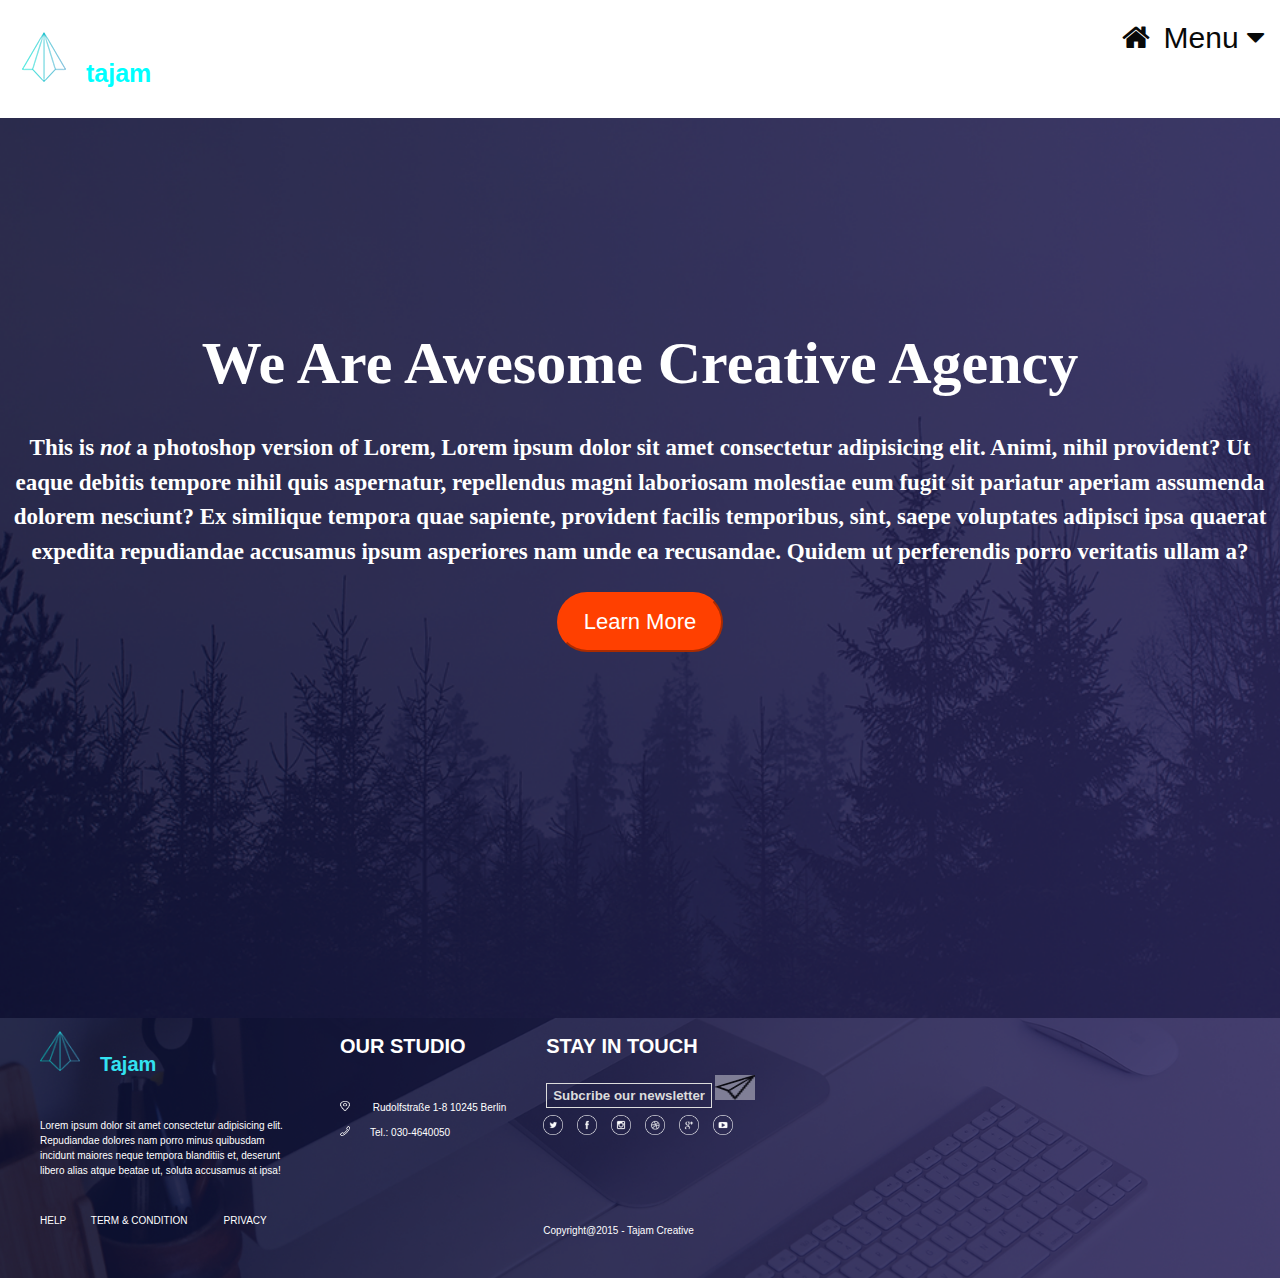
<file: index.html>
<!DOCTYPE html>
<html lang="en">
<head>
    <meta charset="UTF-8">
    <meta http-equiv="X-UA-Compatible" content="IE=edge">
    <meta name="viewport" content="width=device-width, initial-scale=1.0">
    <link rel="stylesheet" href="NavBarstyle.css">
    <link rel="stylesheet" href="headerstyle.css">
    <link rel="stylesheet" href="footer.css">
    <link rel="stylesheet" href="https://cdnjs.cloudflare.com/ajax/libs/font-awesome/4.7.0/css/font-awesome.min.css">
    <link rel="stylesheet" href="style.css">
    <link rel="icon" type="image/x-icon" href="img/logo.png" />
    <div class="navbar">
      
  </div>
    <title>Home Page</title>
</head>
  <body>
    <div class="header" style="background-color: transparent;">
      <a href="#default" class="logo" style="color: aqua;"><img src="./img/logo.png" alt="">tajam</a>
      <div class="header-right">
        
        <div class="dropdown">
          <button class="dropbtn"><i class="fa fa-fw fa-home"></i>&nbsp;Menu
              <i class="fa fa-caret-down"></i>
          </button>
          <div class="dropdown-content">
            <a href="ourstory.html">About</a>
            <a href="Expertise.html">Expertise</a>
            <a href="Teams.html">Teams</a>
            <a href="play2.html">Works</a>
            <a href="contact.html">Contact</a>
           
          </div>
      </div>
        
      </div>
    </div>
          <header>
           
            <div class="covertext">
             <div class="col-lg-10" style="float:none; margin:0 auto;">
                <h1 class="title">We Are Awesome Creative Agency</h1>
                <h3 class="subtitle"><p>This is <em><strong>not</strong></em> a photoshop version of Lorem, Lorem ipsum dolor sit amet consectetur adipisicing elit. Animi, nihil provident? Ut eaque debitis tempore nihil quis aspernatur, repellendus magni laboriosam molestiae eum fugit sit pariatur aperiam assumenda dolorem nesciunt?
                Ex similique tempora quae sapiente, provident facilis temporibus, sint, saepe voluptates adipisci ipsa quaerat expedita repudiandae accusamus ipsum asperiores nam unde ea recusandae. Quidem ut perferendis porro veritatis ullam a?</p></h3>
              </div>
              <div class="col-xs-12 explore">
                <a href="#"><button type="button" class="btn btn-lg explorebtn">Learn More</button></a>
              </div>
          </hgroup>
        </div>
        <div class="overlay"></div>
      </header>
   
      <section class="content">
        <!-----FRANCISCO--->
      <footer>
        
        <div class="footer-paco">
          
          <div class="footer-left">
            <ul>
              <li>
              <h1 id="logo_footer"><img class="icos-footer" src="./img/logo_tajam.png" alt="position">Tajam</h1>
              <br>
              <p>Lorem ipsum dolor sit amet consectetur adipisicing elit. 
                 Repudiandae dolores nam porro minus quibusdam incidunt 
                 maiores neque tempora blanditiis et,
                 deserunt libero alias atque beatae ut, soluta accusamus at ipsa!
              </li>
              <br>
              <p id="link-blanco">HELP &nbsp &nbsp &nbsp &nbsp TERM & CONDITION &nbsp &nbsp &nbsp &nbsp &nbsp &nbsp PRIVACY</a></span></p>
              </li>
            </ul>  
          </div>

          <div class="footer-center">
            <ul>
              <li>
                <h1>OUR STUDIO</h1>
                <br>
              </li>
              <li> 
                <p><img class="icos-footer" src="./img/position-image.png" alt="position"> Rudolfstraße 1-8 10245 Berlin</p>
              </li>   
                <p><img class="icos-footer" src="./img/phone351.png" alt="position">Tel.: 030-4640050</p>
              </li>
            </ul>
          </div>

          <div class="footer-right">

              <div class=footer-right-column1>

                <h1>STAY IN TOUCH</h1>
                <button id="buttoncontact-footer">Subcribe our newsletter</button>
                <img id="flypaper" src="./img/fly_paper.png" alt="fly paper">
              </div>

              <div class=footer-right-column2>
                 <ul class="footer-sm">                    
                    <li><a href="https://twitter.com" target="_blank"><img class="icos-footer" src="./img/twitter.png" alt="Twitter"></a></li>
                    <li><a href="https://www.facebook.com" target="_blank"><img class="icos-footer" src="./img/facebook.png" alt="Facebook"></li>
                    <li><a href="ttps://www.instagram.com/" target="_blank"><img class="icos-footer" src="./img/instagram.png" alt="LinkedIn"></a></li>
                    <li><a href="ttps://www.dribbble.com/" target="_blank"><img class="icos-footer" src="./img/dribbble.png" alt="LinkedIn"></a></li>
                    <li><a href="ttps://www.plus.google.com/" target="_blank"><img class="icos-footer" src="./img/gplus.png" alt="LinkedIn"></a></li>
                    <li><a href="ttps://www.youtube.com/" target="_blank"><img class="icos-footer" src="./img/youtube.png" alt="LinkedIn"></a></li>                   
                  </ul>
                  <ul class="copyright">
                    <li><br><br><br><br><br><br>Copyright@2015 - Tajam Creative</li>
                  </ul>   

               </div>
          </div>

       </div>  

    </footer>
     <!----FRANCISCO---->
        
      
     
    

  </body>

</html>
</file>
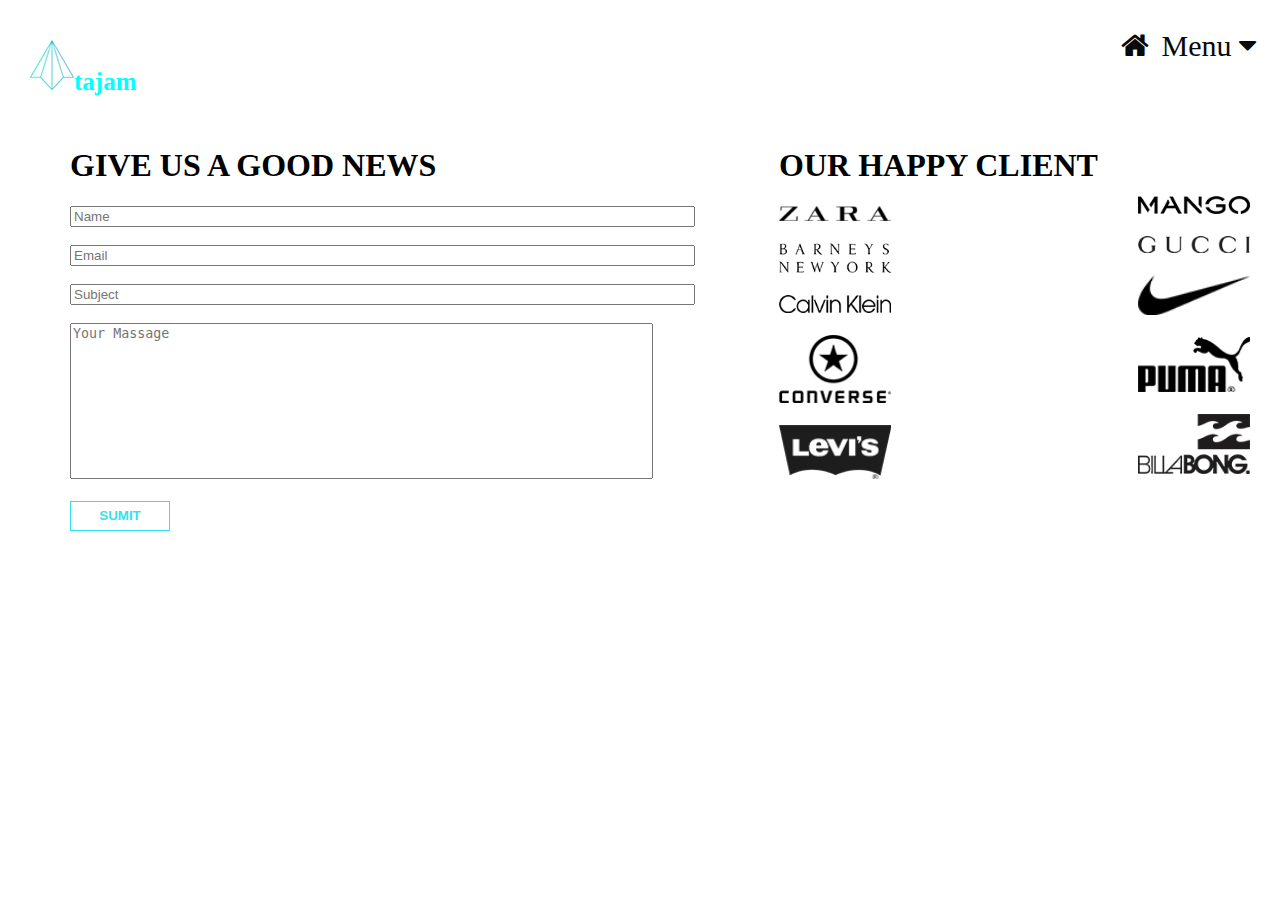
<file: contact.html>
<!DOCTYPE html>
<html lang="en">
<head>
    <meta charset="UTF-8">
    <meta http-equiv="X-UA-Compatible" content="IE=edge">
    <meta name="viewport" content="width=device-width, initial-scale=1.0">
    <title>Contact</title>
    <link rel="stylesheet" href="contact.css">
    <link rel="stylesheet" href="NavBarstyle.css">
    <link rel="stylesheet" href="style.css">
    <link rel="stylesheet" href="https://cdnjs.cloudflare.com/ajax/libs/font-awesome/4.7.0/css/font-awesome.min.css">
    <link rel="icon" type="image/x-icon" href="img/logo.png" />
    <div class="header" style="background-color: transparent;">
      <a href="#default" class="logo" style="color: aqua;"><img src="./img/logo.png" alt="">tajam</a>
      <div class="header-right">
        
        <div class="dropdown">
          <button class="dropbtn"><i class="fa fa-fw fa-home"></i>&nbsp;Menu
              <i class="fa fa-caret-down"></i>
          </button>
          <div class="dropdown-content">
            <a class="active" href="index.html">Home</a>
            <a href="ourstory.html">About</a>
            <a href="Expertise.html">Expertise</a>
            <a href="Teams.html">Teams</a>
            <a href="play2.html">Works</a>
           
          </div>
      </div>
      </div>
      </div>
    
</head>
<body>
   
  <main>
    
    <div class="contact-paco">
          <div class="left-contact">
                <ul class="columnas-left-contact">
                    <li>
                    <h1>GIVE US A GOOD NEWS</h1>
                    </li>
                    <li>
                    <form method=""> 
                        <div class="form-items">
                            <input  type="text" name="name" id="name" placeholder="Name" size="75" />
                        </div>
                        <br>              
                        <div class="form-items">
                            <input  type="email" name="email" id="email" placeholder="Email" size="75" />
                        </div>
                        <br> 
                        <div class="form-items">
                            <input  type="Subject" name="email" id="email" placeholder="Subject" size="75"/>
                        </div>
                        <br> 
                        <div class="form-items">
                            <textarea id="text-area" name="message" id="message" cols="70" rows="10" placeholder="Your Massage"></textarea>
                        </div>
                        <br>          
                        <button id="buttonContact">SUMIT</button>

                        </form>
               </ul>
           </div>
        
       <div class="right-contact">   
            <div class="right-contact1">
                        <ul class="columnas-right-contact">
                            <li>
                            <h1>OUR HAPPY CLIENT</h1>
                            </li>
                        
                            <li>
                                <a href="#" target="_blank"><img src="./img/zara_logo.png" alt="Zara"></a>
                                <br>
                                <br>
                                <a href="#" target="_blank"><img src="./img/barneys_new_york_logo.png" alt="Instagram"></a>
                                <br>
                                <br>
                                <a href="#" target="_blank"><img src="./img/calvin_klein_logo.png" alt="Facebook"></a>
                                <br>
                                <br>
                                <a href="#" target="_blank"><img src="./img/converse_logo.png" alt="LinkedIn"></a>
                                <br>
                                <br>
                                <a href="#" target="_blank"><img src="./img/levis_logo.png" alt="LinkedIn"></a>
                            </li>
                       </ul>
                </div>

                <div class="right-contact2">  
                    <ul class="columnas-right-contact">
                            <li><br><br><br></li>          
                            <li>
                                <a href="#" target="_blank"><img src="./img/logo_of_mango.png" alt="Zara"></a>
                                <br>
                                <br>
                                <a href="#" target="_blank"><img src="./img/gucci_logo.png" alt="Instagram"></a>
                                <br>
                                <br>
                                <a href="#" target="_blank"><img src="./img/logo_nike.png" alt="Facebook"></a>
                                <br>
                                <br>
                                <a href="#" target="_blank"><img src="./img/puma_logo.png" alt="LinkedIn"></a>
                                <br>
                                <br>
                                <a href="#" target="_blank"><img src="./img/billabong.png" alt="LinkedIn"></a>
                            </li>
                        </ul>
                </div>
        </div>      
    </div>
 
 </main>
</body>
</html>
</file>
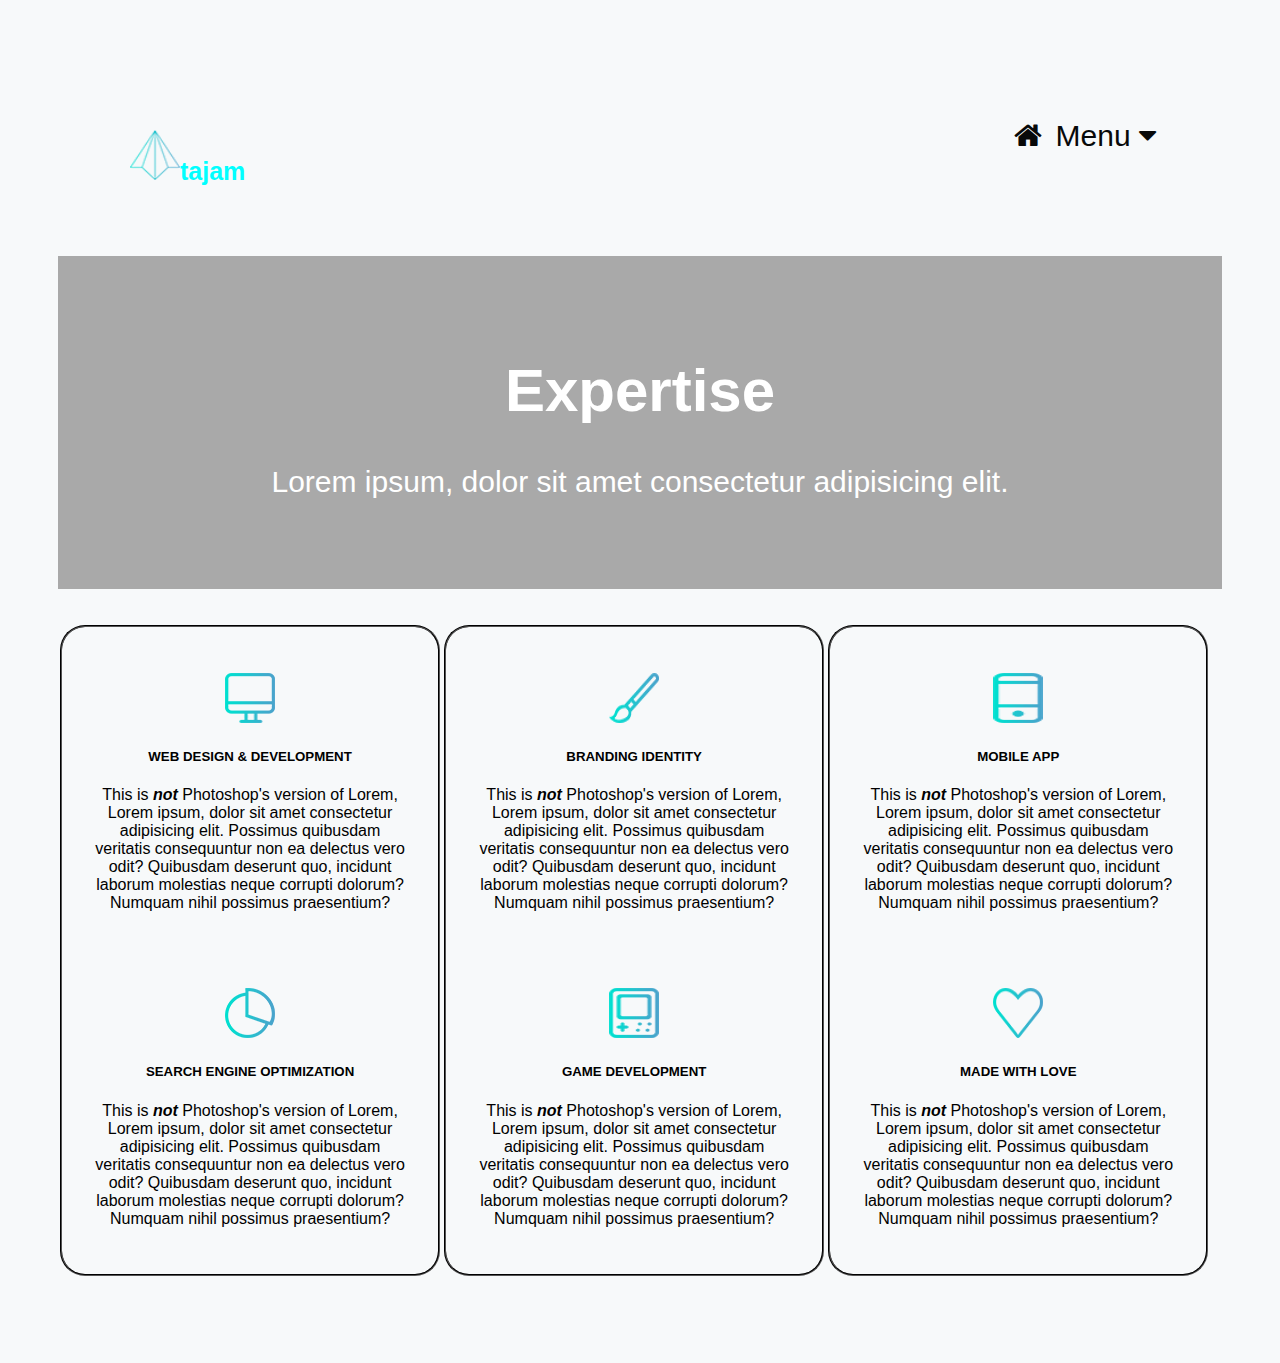
<file: Expertise.html>
<!DOCTYPE html>
<html lang="en">
  <head>
    <meta charset="UTF-8">
    <meta http-equiv="X-UA-Compatible" content="IE=edge">
    <meta name="viewport" content="width=device-width, initial-scale=1.0">
    <link rel="stylesheet" href="NavBarstyle.css">
    <link rel="stylesheet" href="expertise.css">
    <link rel="stylesheet" href="style.css">
    <link rel="stylesheet" href="https://cdnjs.cloudflare.com/ajax/libs/font-awesome/4.7.0/css/font-awesome.min.css">
    <link rel="icon" type="image/x-icon" href="img/logo.png" />
    <div class="header" style="background-color: transparent;">
      <a href="#default" class="logo" style="color: aqua;"><img src="./img/logo.png" alt="">tajam</a>
      <div class="header-right">
        
        <div class="dropdown">
          <button class="dropbtn"><i class="fa fa-fw fa-home"></i>&nbsp;Menu
              <i class="fa fa-caret-down"></i>
          </button>
          <div class="dropdown-content">
            <a class="active" href="index.html">Home</a>
            <a href="ourstory.html">About</a>
            <a href="Teams.html">Teams</a>
            <a href="play2.html">Works</a>
            <a href="contact.html">Contact</a>
           
          </div>
      </div>
        
      </div>
    </div>
    <title>Expertise</title>
    <style>
      
    </style>
</head>
<body >
  <div class="header" style="background-color: darkgrey;">
    <h1>Expertise</h1>
    <p>Lorem ipsum, dolor sit amet consectetur adipisicing elit. </p>
  </div>
  <br>
  
  <br>
  <div class="" >
      <center><div class="left-column">
        <fieldset>
          
            <div class="main-content">
                <center><img src="img/screen.png" alt=""></center>
                <center><h5>WEB DESIGN & DEVELOPMENT</h5></center>
                <P>This is <em><strong>not</strong></em> Photoshop's version of Lorem,
                Lorem ipsum, dolor sit amet consectetur adipisicing elit. Possimus quibusdam veritatis consequuntur non ea delectus vero odit? Quibusdam deserunt quo, incidunt laborum molestias neque corrupti dolorum? Numquam nihil possimus praesentium? </P>
                 
            </div>
            <div class="main-content">
              <center><img src="img/graph.png" alt=""></center>
              <center><h5>SEARCH ENGINE OPTIMIZATION</h5></center>
              <P>This is <em><strong>not</strong></em> Photoshop's version of Lorem,
                Lorem ipsum, dolor sit amet consectetur adipisicing elit. Possimus quibusdam veritatis consequuntur non ea delectus vero odit? Quibusdam deserunt quo, incidunt laborum molestias neque corrupti dolorum? Numquam nihil possimus praesentium? </P>
          </div>
        </fieldset>
        <br>
            
    </div> </center>
    
      <center><div class="middle-column">
        <fieldset>
          <div class="main-content">
            <center><img src="img/pen.png" alt=""></center>
            <center><h5>BRANDING IDENTITY</h5></center>
                <P>This is <em><strong>not</strong></em> Photoshop's version of Lorem,
                  Lorem ipsum, dolor sit amet consectetur adipisicing elit. Possimus quibusdam veritatis consequuntur non ea delectus vero odit? Quibusdam deserunt quo, incidunt laborum molestias neque corrupti dolorum? Numquam nihil possimus praesentium? </P>
          </div>
          <div class="main-content">
            <center><img src="img/gameboy.png" alt=""></center>
            <center><h5>GAME DEVELOPMENT</h5></center>
                <P>This is <em><strong>not</strong></em> Photoshop's version of Lorem,
                  Lorem ipsum, dolor sit amet consectetur adipisicing elit. Possimus quibusdam veritatis consequuntur non ea delectus vero odit? Quibusdam deserunt quo, incidunt laborum molestias neque corrupti dolorum? Numquam nihil possimus praesentium? </P>
          </div>
        </fieldset>
      </div></center>
      <center><div class="right-column">
        <fieldset>
          <div class="main-content">
            <center><img src="img/mobile.png" alt=""></center>
            <center><h5>MOBILE APP</h5></center>
                <P>This is <em><strong>not</strong></em> Photoshop's version of Lorem,
                  Lorem ipsum, dolor sit amet consectetur adipisicing elit. Possimus quibusdam veritatis consequuntur non ea delectus vero odit? Quibusdam deserunt quo, incidunt laborum molestias neque corrupti dolorum? Numquam nihil possimus praesentium? </P>
          </div>
          <div class="main-content">
            <center><img src="img/heart.png" alt=""></center>
            <center><h5>MADE WITH LOVE</h5></center>
                <P>This is <em><strong>not</strong></em> Photoshop's version of Lorem,
                  Lorem ipsum, dolor sit amet consectetur adipisicing elit. Possimus quibusdam veritatis consequuntur non ea delectus vero odit? Quibusdam deserunt quo, incidunt laborum molestias neque corrupti dolorum? Numquam nihil possimus praesentium? </P>
          </div>
        </fieldset>

    </div></center>
  </div>   
  
</body>
</html>
</file>
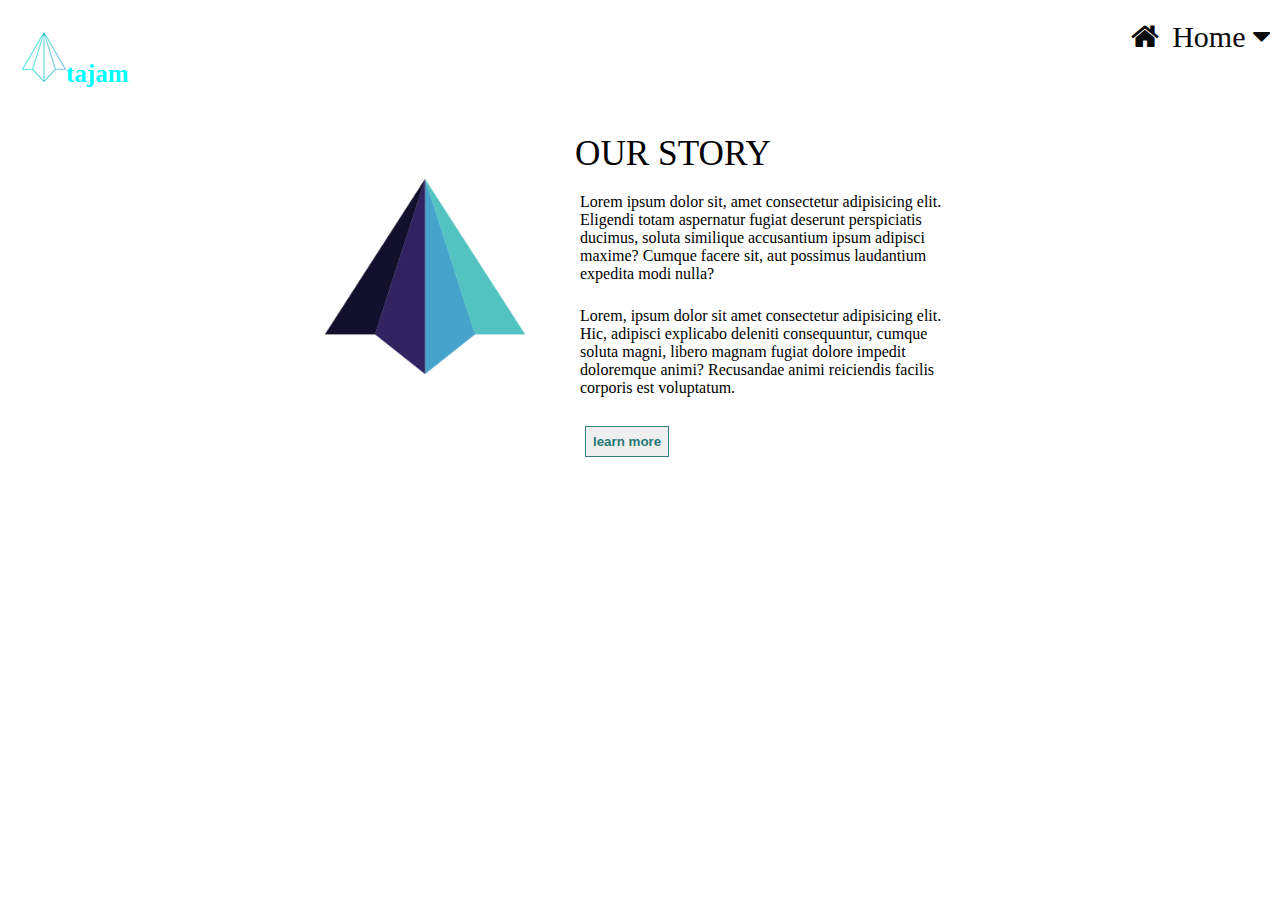
<file: ourstory.html>
<!DOCTYPE html>
<html lang="en">
  <head>
    <meta charset="UTF-8" />
    <meta http-equiv="X-UA-Compatible" content="IE=edge" />
    <meta name="viewport" content="width=device-width, initial-scale=1.0" />
    <title>About</title>
    <link rel="stylesheet" href="ourstory.css" />
    <link rel="stylesheet" href="NavBarstyle.css">
    <link rel="stylesheet" href="style.css">
    <link rel="stylesheet" href="https://cdnjs.cloudflare.com/ajax/libs/font-awesome/4.7.0/css/font-awesome.min.css">
    <link rel="icon" type="image/x-icon" href="img/logo.png" />
    <div class="header" style="background-color: transparent;">
      <a href="#default" class="logo" style="color: aqua;"><img src="./img/logo.png" alt="">tajam</a>
      <div class="header-right">
        
        <div class="dropdown">
          <button class="dropbtn"><i class="fa fa-fw fa-home"></i>&nbsp;Home
              <i class="fa fa-caret-down"></i>
          </button>
          <div class="dropdown-content">
            <a class="active" href="index.html">Menu</a>
            <a href="Expertise.html">Expertise</a>
            <a href="Teams.html">Teams</a>
            <a href="play2.html">Works</a>
            <a href="contact.html">Contact</a>
           
          </div>
      </div>
      </div>
  </head>
  <br><br><br>
  <body>
    <main>
      <section class="story_main">
        <div class="container">
          <div class="our-story">
            <div class="logo">
              <img src="img/logo-big.png" alt="logo" />
            </div>
          </div>
          <div>
            <h1>OUR STORY</h1>
            <p class="para">
              Lorem ipsum dolor sit, amet consectetur adipisicing elit. Eligendi
              totam aspernatur fugiat deserunt perspiciatis ducimus, soluta
              similique accusantium ipsum adipisci maxime? Cumque facere sit,
              aut possimus laudantium expedita modi nulla?
            </p>
            <p class="para">
              Lorem, ipsum dolor sit amet consectetur adipisicing elit. Hic,
              adipisci explicabo deleniti consequuntur, cumque soluta magni,
              libero magnam fugiat dolore impedit doloremque animi? Recusandae
              animi reiciendis facilis corporis est voluptatum.
            </p>
            <div class="button">
              <button class="btn">learn more</button>
            </div>
          </div>
        </div>
      </section>
    </main>
  </body>
</html>
</file>
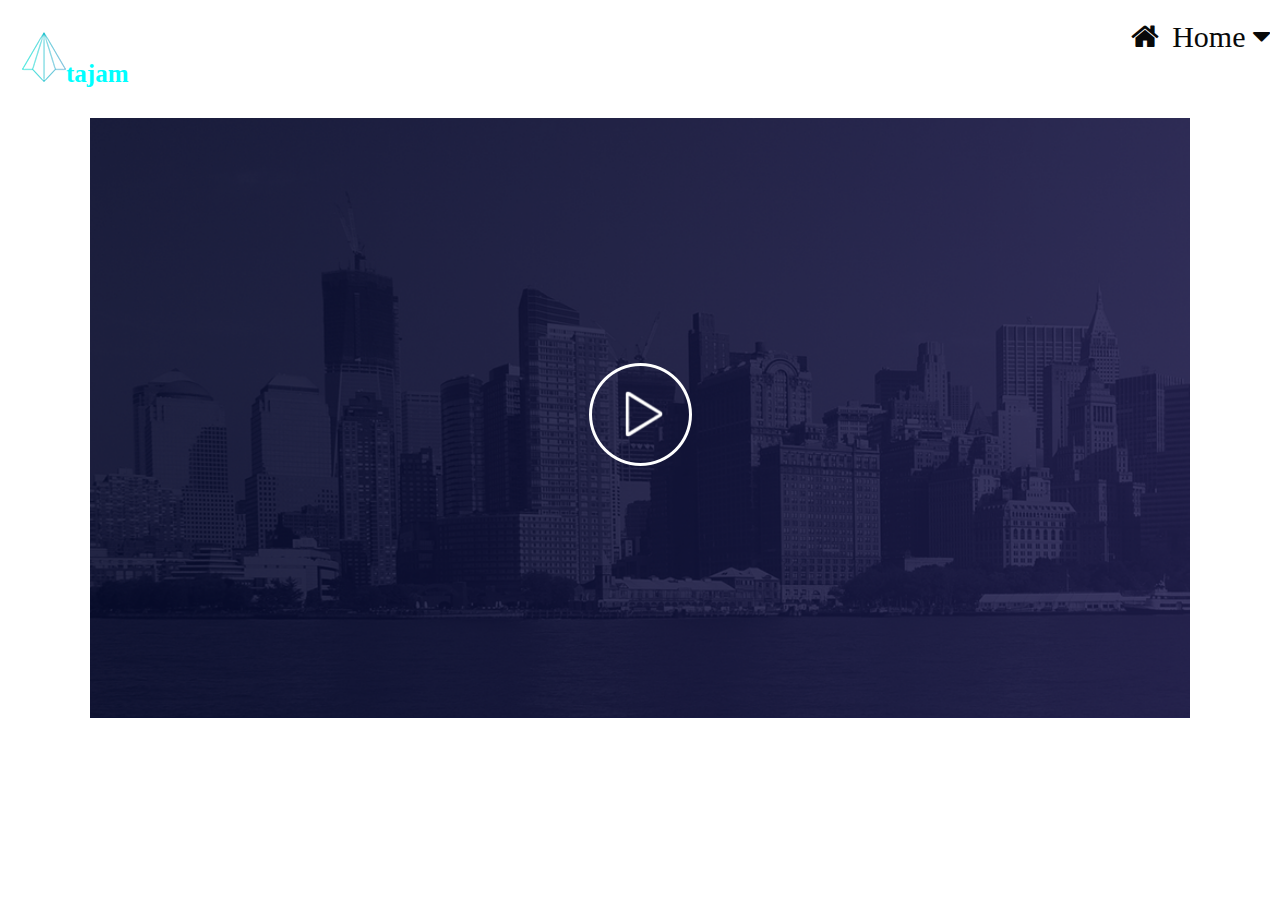
<file: play2.html>
<!DOCTYPE html>
<html lang="en">
<head>
  <meta charset="UTF-8">
  <meta http-equiv="X-UA-Compatible" content="IE=edge">
  <meta name="viewport" content="width=device-width, initial-scale=1.0">
  <title>Watch Play</title>
  <link rel="stylesheet" href="ourstory.css" />
  <link rel="stylesheet" href="NavBarstyle.css">
  <link rel="stylesheet" href="style.css">
  <link rel="stylesheet" href="play2.css">
  <link rel="stylesheet" href="https://cdnjs.cloudflare.com/ajax/libs/font-awesome/4.7.0/css/font-awesome.min.css">
  <link rel="icon" type="image/x-icon" href="img/logo.png" />
  
  <div class="header" style="background-color: transparent;">
    <a href="#default" class="logo" style="color: aqua;"><img src="./img/logo.png" alt="">tajam</a>
    <div class="header-right">
      
      <div class="dropdown">
            <button class="dropbtn"><i class="fa fa-fw fa-home"></i>&nbsp;Home
                <i class="fa fa-caret-down"></i>
            </button>
            <div class="dropdown-content">
              <a class="active" href="index.html">Menu</a>
              <a href="ourstory.html">About</a>
              <a href="Expertise.html">Expertise</a>
              <a href="Teams.html">Teams</a>
              <a href="contact.html">Contact</a>
            </div>
     </div>
    </div> 
  </div>
</head>
<body>
  
  <!-----quickly fix----->
<div class="watch-section">
     <div class="center-video">
      
      <h1><img id="play" src="./img/play.png" alt=""></h1>
           
    </div> 
   
    <!-- <video width="320" height="240" autoplay muted>
        <source src="movie.mp4" type="video/mp4">
        <source src="movie.ogg" type="video/ogg">
      Your browser does not support the video tag.
    </video> 
  
    <iframe width="420" height="315"
      
      src="https://www.youtube.com/embed/tgbNymZ7vqY">
      </iframe>

  -->
</div>

</body>
</html>
</file>
<file: NavBarstyle.css>
.header {
    overflow: hidden;
    background-color: #f1f1f1;
    padding: 20px 10px;
  }
  
 
  .header a {
    float: left;
    color: black;
    text-align: center;
    padding: 12px;
    text-decoration: none;
    font-size: 18px;
    line-height: 25px;
    border-radius: 4px;
  }
  
  
  .header a.logo {
    font-size: 25px;
    font-weight: bold;
  }
  
 
  .header a:hover {
    background-color: #ddd;
    color: black;
  }
  

  .header a.active {
    background-color: dodgerblue;
    color: white;
  }
  

  .header-right {
    float: right;
  }
  
  
  
  @media screen and (max-width: 500px) {
    .header a {
      float: none;
      display: block;
      text-align: left;
    }
    .header-right {
      float: none;
    }
  }
</file>
<file: headerstyle.css>
html, body {
  padding: 0;
  margin: 0;
  height: 100%;
}

html {
  font: 1em/1.5 "Lato", sans-serif;
  -webkit-font-smoothing: antialiased;
  -moz-osx-font-smoothing: grayscale;
  text-rendering: optimizelegibility;
}

body {
  font-size: 1.3em;
}

header {
  height: 100%;
  position: relative;
  overflow: hidden;
  background: url(./img/bgk-header.png) center no-repeat;
  
  background-size: cover;
}
header .content {
  position: absolute;
  top: 0;
  left: 0;
  right: 0;
  bottom: 0;
  z-index: 1;
}
header h1, header h2 {
  margin: 0;
  
}
header h2 {
  text-transform: uppercase;
  margin-top: -.5em;
}
header hgroup {
  -webkit-transform: translate(-50%, -50%);
  -moz-transform: translate(-50%, -50%);
  -ms-transform: translate(-50%, -50%);
  -o-transform: translate(-50%, -50%);
  transform: translate(-50%, -50%);
  display: inline-block;
  text-align: center;
  position: absolute;
  top: 50%;
  left: 50%;
  color: #fff;
  border: 5px solid #fff;
  padding: .5em 3em;
  background-color: rgba(0, 0, 0, 0.2);
  z-index: 2;
}
header .overlay {
  position: absolute;
  top: 0;
  right: 0;
  left: 0;
  bottom: 0;
  background:#333 center no-repeat;
  background-size: cover;
  z-index: 0;
  opacity: 0;  -webkit-filter: blur(4px);
}
img{
  margin-right:20px
}
.site {
  padding: 20em 0;
  text-align: center;
  background-color: #efefef;
  font-size: .8em;
  color: #444;
  position:relative
}
.site a {
  color: #666;
  text-decoration: none;
}
.site a:hover {
  color: #222;
}

.site nav{
  position:absolute;
  top:0;
  left:0;
  background:#222;
  width:100%
}
.site nav a{
  padding:10px 30px;
  font-size:1.3em;
  display:inline-block
}
.site nav a:hover{
  background:#333;
  color:#fff
}
HTML CSS JSResult Skip Results Iframe
EDIT ON
.container-fluid.main{
  position: relative; 
  padding: 0;
}

.navbar-default {
  background-image: none;
  background-color: transparent; 
  border: 0;
  box-shadow: none;
  padding: 10px;
  position: absolute; 
  left: 0;
  right: 0;
  z-index: 10; 
}

.navbar-default .navbar-brand {
  font-family: Verdana;
  color: #ffffff;
  font-size: 20px;
}

.navbar-default .navbar-brand:hover,
.navbar-default .navbar-brand:focus {
  color: #ffffff;
  background-color: transparent;
}

.navbar-default .navbar-nav > li > a {
  color: #ffffff;
}

.navbar-default .navbar-nav > li > a:hover,
.navbar-default .navbar-nav > li > a:focus {
  color: #ffffff;
  background-color: transparent;
}

.navbar-default .navbar-toggle {
  border-color: transparent;
}

.navbar-default .navbar-toggle:hover {
  background-color: transparent;
}

.navbar-default .navbar-toggle:focus {
  background-color: transparent;
}

.navbar-default .navbar-toggle .icon-bar {
  background-color: #ffffff;
}

.carousel .background {
  background-position: center center;
  background-size: 100% 100%;
  background-repeat: no-repeat;
  height: 700px;
}

@media (max-width:991px) {
  .carousel .background {
    background-size: cover; 
  }
}







.covertext {
  position: absolute; 
  top: 200px; 
  left: 0px; 
  right: 0px; 
}

.title {
  font-family: Verdana;
  font-weight: 600;
  font-size: 60px;
  color: #ffffff;
  text-align: center;
}

.subtitle {
  font-family: Verdana;
  font-size: 23px;
  color: #ffffff;
  text-align: center;
}

.explore {
  text-align: center;
  margin-top: 10px;
}

.explore .btn-lg,
.explore .btn-lg:hover {
  border-radius: 30px;
  padding: 15px 25px;
  font-size: 22px;
  background-image: none;
  background-color: #FF4000;
  border-color: #FF4000;
  color: #ffffff;
  align-items: center;
}

.btn,
.btn:hover {
  border-radius: 0px;
  background-image: none;
  background-color: #FF4000;
  border-color: #FF4000;
  color: #ffffff;
  margin-bottom: 20px;
  box-shadow: none;
  outline: none;
}

.btn:focus,
.btn:active:focus,
.btn.active:focus,
.btn.focus,
.btn:active.focus,
.btn.active.focus {
  color: #ffffff;
  outline: none;
}
</file>
<file: footer.css>
.footer-paco{
   background-image: url("./img/bgk-footer.png");
   background-image: no-repeat;
   background-image: fixed;
   background-image: center;
   background-size: cover;
   /*-webkit-background-size: cover;
   -moz-background-size: cover;
   -o-background-size: cover;*/
}

.footer-paco{
  display:flex;
  flex-wrap: wrap;
  font-size: 10px;
  font-family: Verdana, Geneva, Tahoma, sans-serif; 
  color:#fff;
}

.footer-paco .footer-left{
  width: 300px;
  height: 260px;
  /*overflow: hidden;
  border: 5 #ffff;
  background-color: rgb(25, 156, 67);*/
  
}

#link-blanco {
  cursor: pointer;
     
}


/*
.footer-paco .footer-center{

  width: 250px;
  height: 250px;
  border: 5;
  border-color: #ffff;
  background-color: rgb(25, 156, 67);
  

}

.footer-paco .footer-right{
  
  width: 300px;
  height: 250px;
  border: 5;
  background-color: rgb(25, 156, 67);
}
*/

/*
.footer-paco .footer-paco-botton > ul > li{
  display: flex;
  flex-wrap: wrap-revers;
  list-style-type: none; 
}*/

.footer-paco .footer-left >ul >li >h1{
  text-align: left;
  
}

.footer-paco .footer-center >ul >li >h1{
  text-align: left;
  
}

.footer-paco .footer-right .footer-right-column1 >h1{
  text-align: left;
  margin-left: 40px;
}


.footer-paco .footer-right .footer-right-column2 > ul > li{
   float:left;
   margin: -3px;
   list-style-type: none; 

}

.footer-paco .footer-left > ul > li{
  list-style-type: none; 
}

.footer-paco .footer-center > ul > li{
  list-style-type: none; 
}

.footer-paco .footer-left .icos-footer{
  
  width: 2em;
  height: 2em;
  
}

.footer-paco .footer-center .icos-footer{
  width: 1em;
  height: 1em;
  
}

.footer-paco .footer-right .icos-footer{
  width: 2em;
  height: 2em;
  
}

#flypaper{
  
  width: 4em;
  height: 2.5em;
  /*background-color:#DCDCDC;*/
  background-color: rgba(255,255,255,0.5);
  opacity:0.8;
  
}


#buttoncontact-footer{
  cursor: pointer;
  border: 1px solid #DCDCDC;;
  background-color: transparent;
  height: 25px;
  color: #DCDCDC;
  font-weight:bold;
  margin-left:40px;
}

#logo_footer{
  color: #33e2f1 !important;
}



/*
.cards {
  background-color: #ffc200;
  display: flex;
  justify-content: space-around;
  flex-wrap: wrap;
}

.col {
    display: inline-flex;
    flex-direction: column;
    justify-content: space-between;
  }*/
</file>
<file: style.css>
.navbar {
    overflow: hidden;
   
  }
  
  .navbar a {
    float: left;
    font-size: 16px;
    color: white;
    text-align: center;
    text-decoration: none;
  }
  
  .dropdown {
    float: left;
    overflow: hidden;
  }
  
  .dropdown .dropbtn {
    font-size: 30px;  
    border: none;
    outline: none;
    color: rgb(8, 9, 9);
    background-color: inherit;
    font-family: inherit;
  }

  .navbar a:hover, .dropdown:hover .dropbtn {
    background-color: red;
  }
  
  .dropdown-content {
    display: none;
    position: absolute;
    background-color: #f9f9f9;
    min-width: 160px;
    box-shadow: 0px 8px 16px 0px rgba(0,0,0,0.2);
    z-index: 1;
  }
  
  .dropdown-content a {
    float: none;
    color: black;
    text-decoration: none;
    display: block;
    text-align: left;
  }
  
  .dropdown-content a:hover {
    background-color: #09daed;
  }
  
  .dropdown:hover .dropdown-content {
    display: block;
  }
  @media screen and (max-width: 500px) {
    .header a {
      float: none;
      display: block;
      text-align: left;
    }
    .header-right {
      float: none;
    }
  }
</file>
<file: contact.css>
.contact-paco {
    display: flex;
    justify-content: space-around;
    flex-wrap: wrap;
    list-style-type: none;
}

.contact-paco .left-contact .columnas-left-contact{
    list-style-type: none;
}

.contact-paco .right-contact{
    display:flex;
    justify-content: center;
    list-style-type: none;    
}

.contact-paco .right-contact img{
    width: 7em;
}


.contact-paco .right-contact .columnas-right-contact{
    
    list-style-type: none; 
}

#text-area{
    resize: none;
}

#buttonContact{
            cursor: pointer;
            border: 1px solid #33e2f1;;
            background-color: transparent;
            height: 30px;
            width: 100px;
            color: #33e2f1;
            font-weight:bold;
            
}



/*--RESPONSIV----

https://www.w3schools.com/howto/howto_css_responsive_form.asp

@media screen and (max-width: 500px) {

    .contact-paco .left-contact .columnas-left-contact .form-items{
        width: 100%;
        margin-top: 0;
  }
}
*/
</file>
<file: expertise.css>
*{
    box-sizing: border-box;
    
}
html {
    display: block;
}
body{
    font-family: Arial;
    padding: 50px;
    background-color: rgb(247, 249, 250);
    position: absolute;
    

}

.header {
    padding: 60px;
    text-align: center;
    background: #1abc9c;
    color: white;
    font-size: 30px;
  }
.left-column{
    float: left;
    width: 33%;
    
}
.right-column{
    float: left;
    width: 33%;
    margin-bottom: 10mm;
   
  
}
.middle-column{
    float: left;
    width: 33%;
    margin-bottom: 10mm;
   
}
.img{
    background-color: white;
    width: 100%;
    padding: 20px;
    margin-top: 20px;
    white-space: normal; 
    
  
}
.main-content{
   
    padding: 20px;
    margin-top: 20px;
    border-radius: 25px;
    white-space: normal; 
    
    
}
fieldset{
   
    box-sizing: border-box;
    border-color: black;
    border-radius: 25px;
    
    white-space: normal;
}
img{
    width: 50px;
    height: 50px;
    border: none;
    
   
}
th{
    
    font-family: 'Times New Roman', Times, serif;
}
td{
    font-family: 'Times New Roman', Times, serif;
    font-size: 20;
    image-rendering: auto;
    
    
}

.row{
    padding: 100px;
    width: auto;

}
.footer{
    padding: 20px;
    text-align: center;
    background: lightblue;
    margin-top: 20px;
    float: right;
    border-radius: 10%;
    
}
@media screen and (max-width: 800px) {
    .left-column, .right-column{
        width: 100%;
        padding: 0;
        max-width: 100%;
    }
    
}
@media screen and (max-width: 500px) {
  .navbar a {
    float: none;
    display: block;
  }
}
.img1{
    height: 50px;
    width: 50px;
    margin: 20px;
}
.img2{
    height: 100px;
    width: 100px;
    
}
ul.horizontal {
    list-style-type: none;
    display: inline-block;
    margin-bottom: 1mm;
    padding: 14px;
    width: 100%;
    text-align: center;
    overflow: hidden;
    
}


ul.horizontal li a {
    display: inline;
    flex-direction: row;
    color: rgb(248, 246, 246);
    text-align: center;
    padding: 14px 16px;
    text-decoration: none;
    

}

.box ul:hover{
    transform: scale(1.0);
    background-color:#ddd;;
}


ul.horizontal li a.active {
    background-color:rgb(52, 52, 238);
    color: black;   
}
ul.horizontal li a.new {
    background-color: red;
    color: black;
       
}
ul.horizontal li a.new1 {
    background-color: yellow;
    color: black;
    
}

select{
    width: 80px;
    
}
nav ul{
    background-color: lightblue;
    padding: 5px;
    justify-content: space-around;
    list-style: NONE;
    padding: 14px 16px;
}

nav a{
    color: purple;
    text-decoration: none;
}
nav a:hover{
    color: violet;
}
h1{
    
    background-color: transparent;
    text-align: center;
}
h2{
    background-color: transparent;
    text-align: center;
    flex-flow: column;
    color: white;
    text-align: center;
}
h3{
    
    border: solid blue;
    background-color: transparent;
    text-align: center;
    color: rgb(245, 245, 246);
    margin: 0 0 70px 0px;
    text-align: center;
    
}

.box:hover li{
    transform: scale(1.5);
}


h4{
    border-radius: 5%;
    border: solid blue;
    color: blue;
    font-size: large;
    text-align: center;
    width: 20%;
}
.new{
    border-radius: 5%;
    font-size: large;
    width: 20%;
}
</file>
<file: ourstory.css>
* {
  margin: 0;
  padding: 0;

  box-sizing: border-box;
}
.story_main {
  width: 50%;
  margin: 0 auto;
}
.container {
  display: flex;
  padding: 60px 0;
}
.container .our-story .logo {
  margin: auto 80px auto 0;
}
.container h1 {
  font-size: 2.5rem;
  font-weight: normal;
}

.container .para {
  padding: 10px 7px;
  font-size: 1.1rem;
}

.story_main .container .button {
  background-color: #fff;
  float: left;
  color: aqua;
}
.story_main .btn {
  color: #277976;
  border: 1px solid #337e7c;
  padding: 10px;
  margin-top: 15px;
  margin-left: 10px;
  font-weight: bold;
}

@media screen and (max-width: 1600px) {
  .container .our-story .logo {
    margin: 45px 50px auto 0;
  }
  .container .our-story .logo img {
    width: 200px;
    height: auto;
  }
  .container h1 {
    font-size: 2.2rem;
    padding-bottom: 7px;
  }
  .container .para {
    padding: 12px 5px;
    font-size: 1rem;
    font-weight: normal;
  }
  .story_main .btn {
    padding: 7px;
    margin-top: 17px;
  }
}

@media screen and (max-width: 1024px) {
  .container .our-story .logo {
    margin: 45px 40px auto 0;
  }
  .container .our-story .logo img {
    width: 148px;
    height: auto;
  }
  .container h1 {
    font-size: 2.1rem;
    padding-bottom: 1px;
  }
  .container .para {
    padding: 10px;
    font-size: 15px;
    font-weight: normal;
  }
  .story_main .btn {
    padding: 7px;
    margin-top: 14px;
    margin-left: 2px;
  }

  .container {
    display: grid;
    padding: 0;
  }
  .story_main {
    width: 100%;
  }
  .container .our-story {
    margin: 27px auto;
  }
  .container .our-story .logo {
    margin: 10px 20px;
  }
  .container .our-story .logo img {
    width: 135px;
    height: auto;
  }
  .container h1 {
    font-size: 2rem;
    padding-bottom: 2px;
    text-align: center;
    margin: 0 auto;
  }
  .container .para {
    padding: 8px 25px;
    font-size: 1rem;
    font-weight: normal;
  }
  .story_main .container .button {
    width: 100px;
    text-align: center;
  }
  .story_main .btn {
    padding: 5px;
    margin-top: 12px;
  }
}
@media screen and (max-width: 480) {
  .container .our-story {
    margin: 22px auto;
  }

  .container .our-story .logo {
    margin: 10px 15px;
  }

  .container .our-story .logo {
    width: 120px;
    height: auto;
  }
  .container h1 {
    font-size: 1.8rem;
    padding-bottom: 2px;
    text-align: center;
    margin: 0 auto;
  }
  .container .para {
    padding: 6px 20px;
    font-size: 1rem;
    font-weight: normal;
  }
  .story_main .container .button {
    width: 100px;
    text-align: center;
  }
  .story_main .btn {
    padding: 5px;
    margin-top: 8px;
  }
}
</file>
<file: play2.css>
/*quickly fix*/
.watch-section{
    display: flex;
    align-content: center;
    justify-content: center;
    flex-wrap: wrap;
}
.center-video{
    
    background-image: url(./img/bgk-middle.png);  
    background-image: no-repeat;
    background-image: fixed;
    background-image: center;
    background-size: cover;
    
    width:  1100px;
    height: 600px;

    display: flex;
    align-items: center;
    justify-content: center;

   } 

   #play{
       cursor: pointer;
   }
</file>
